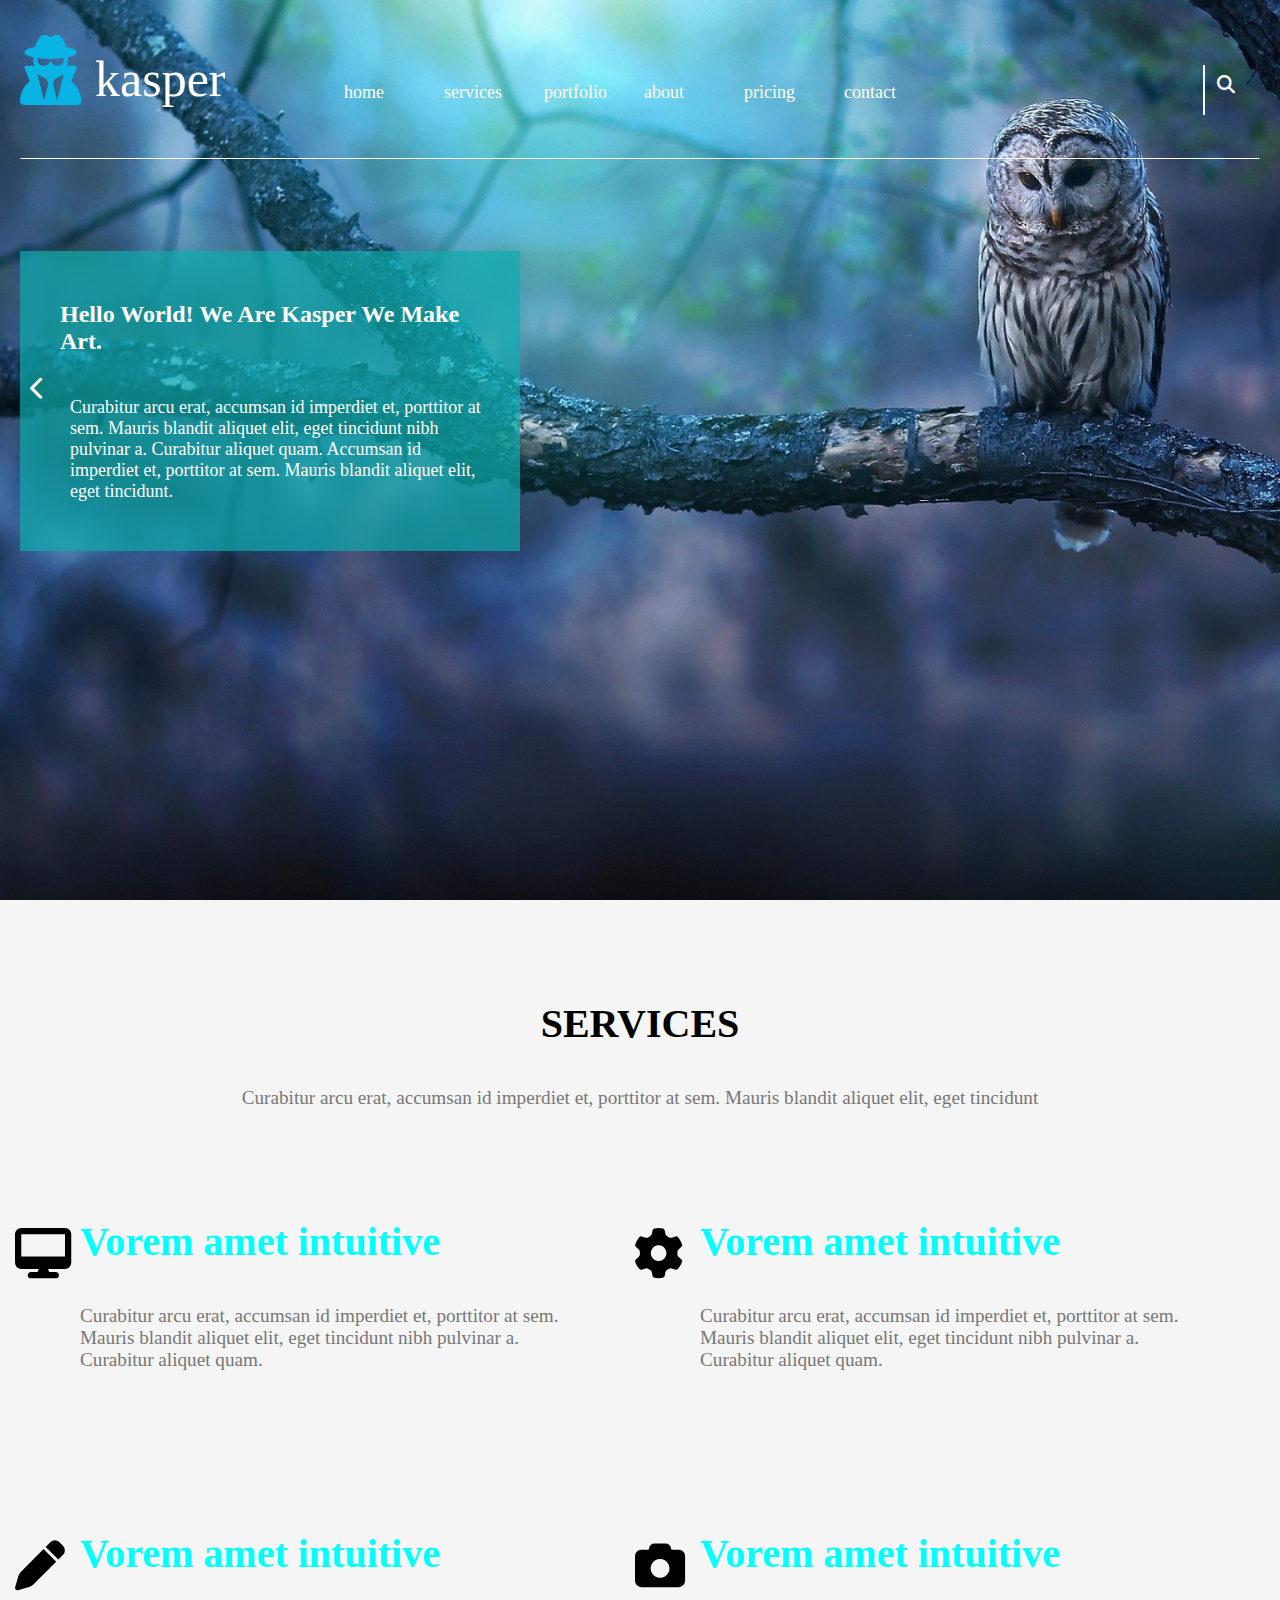
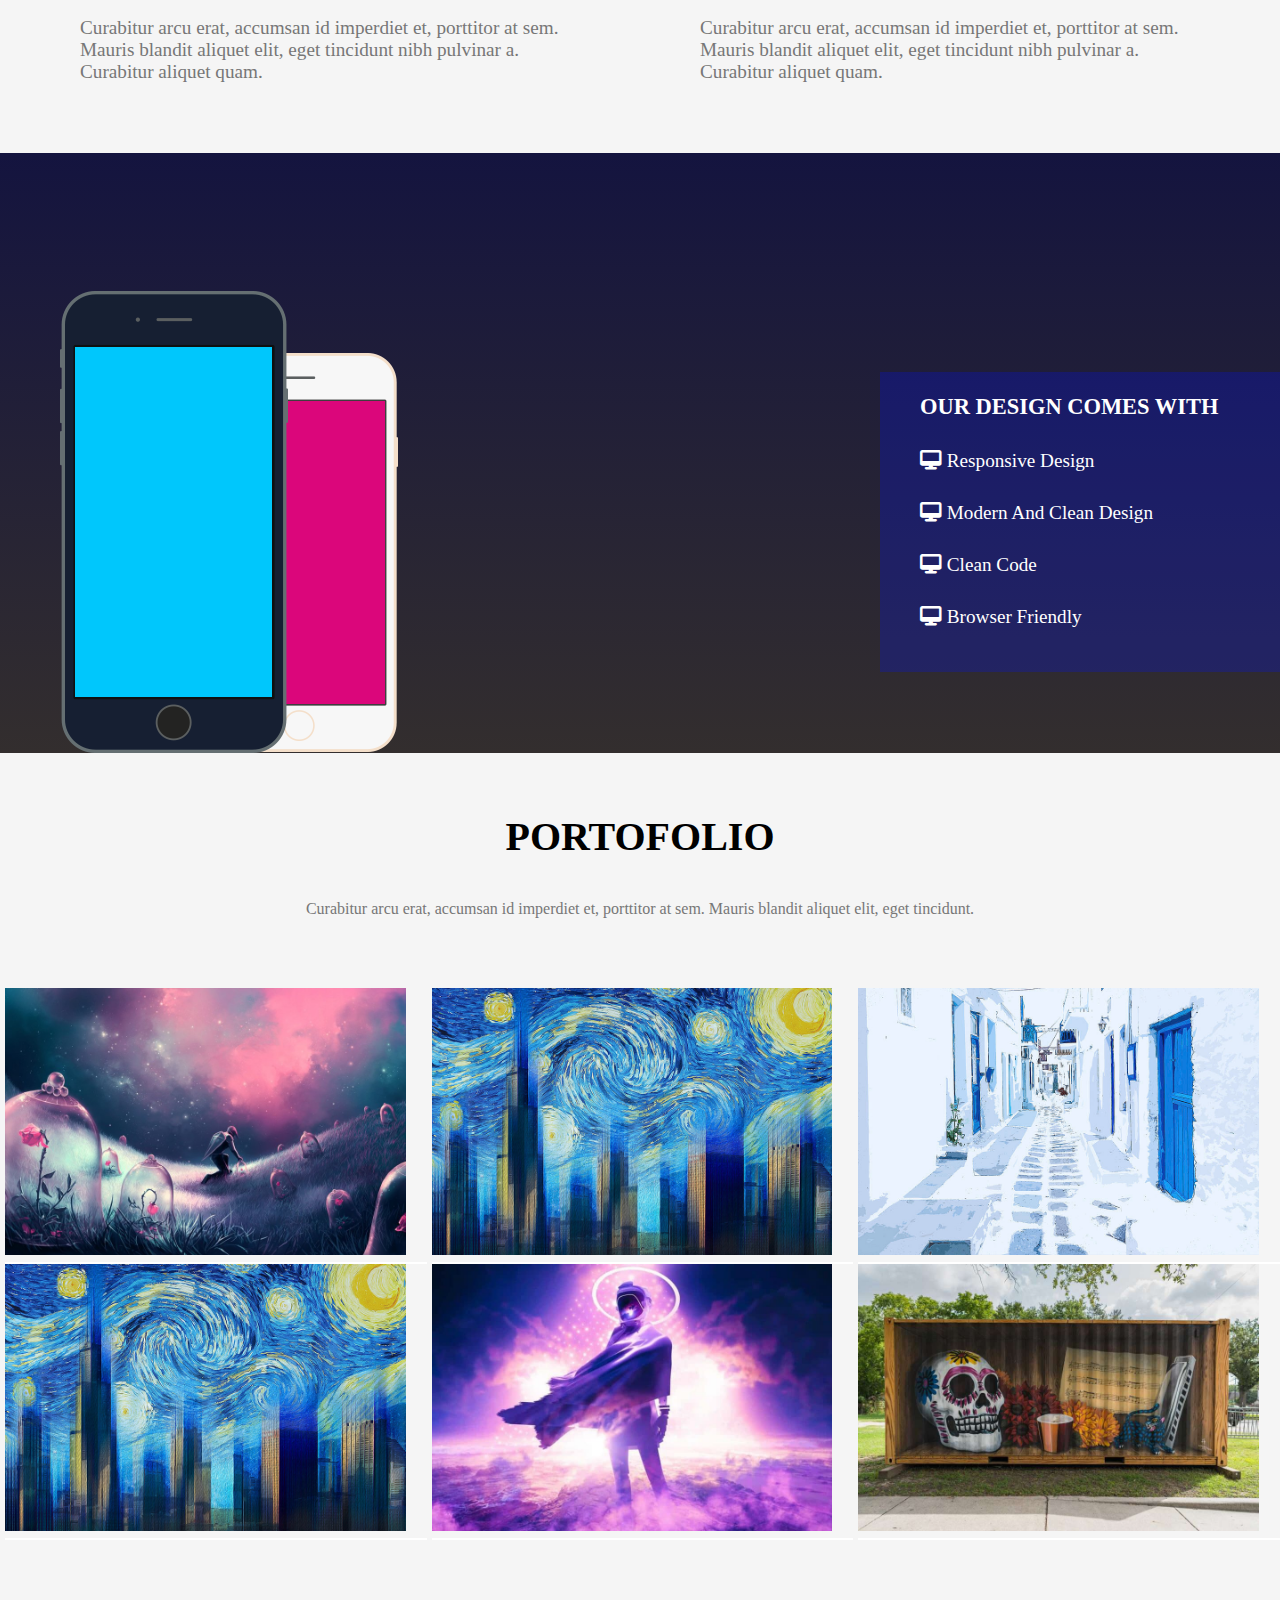
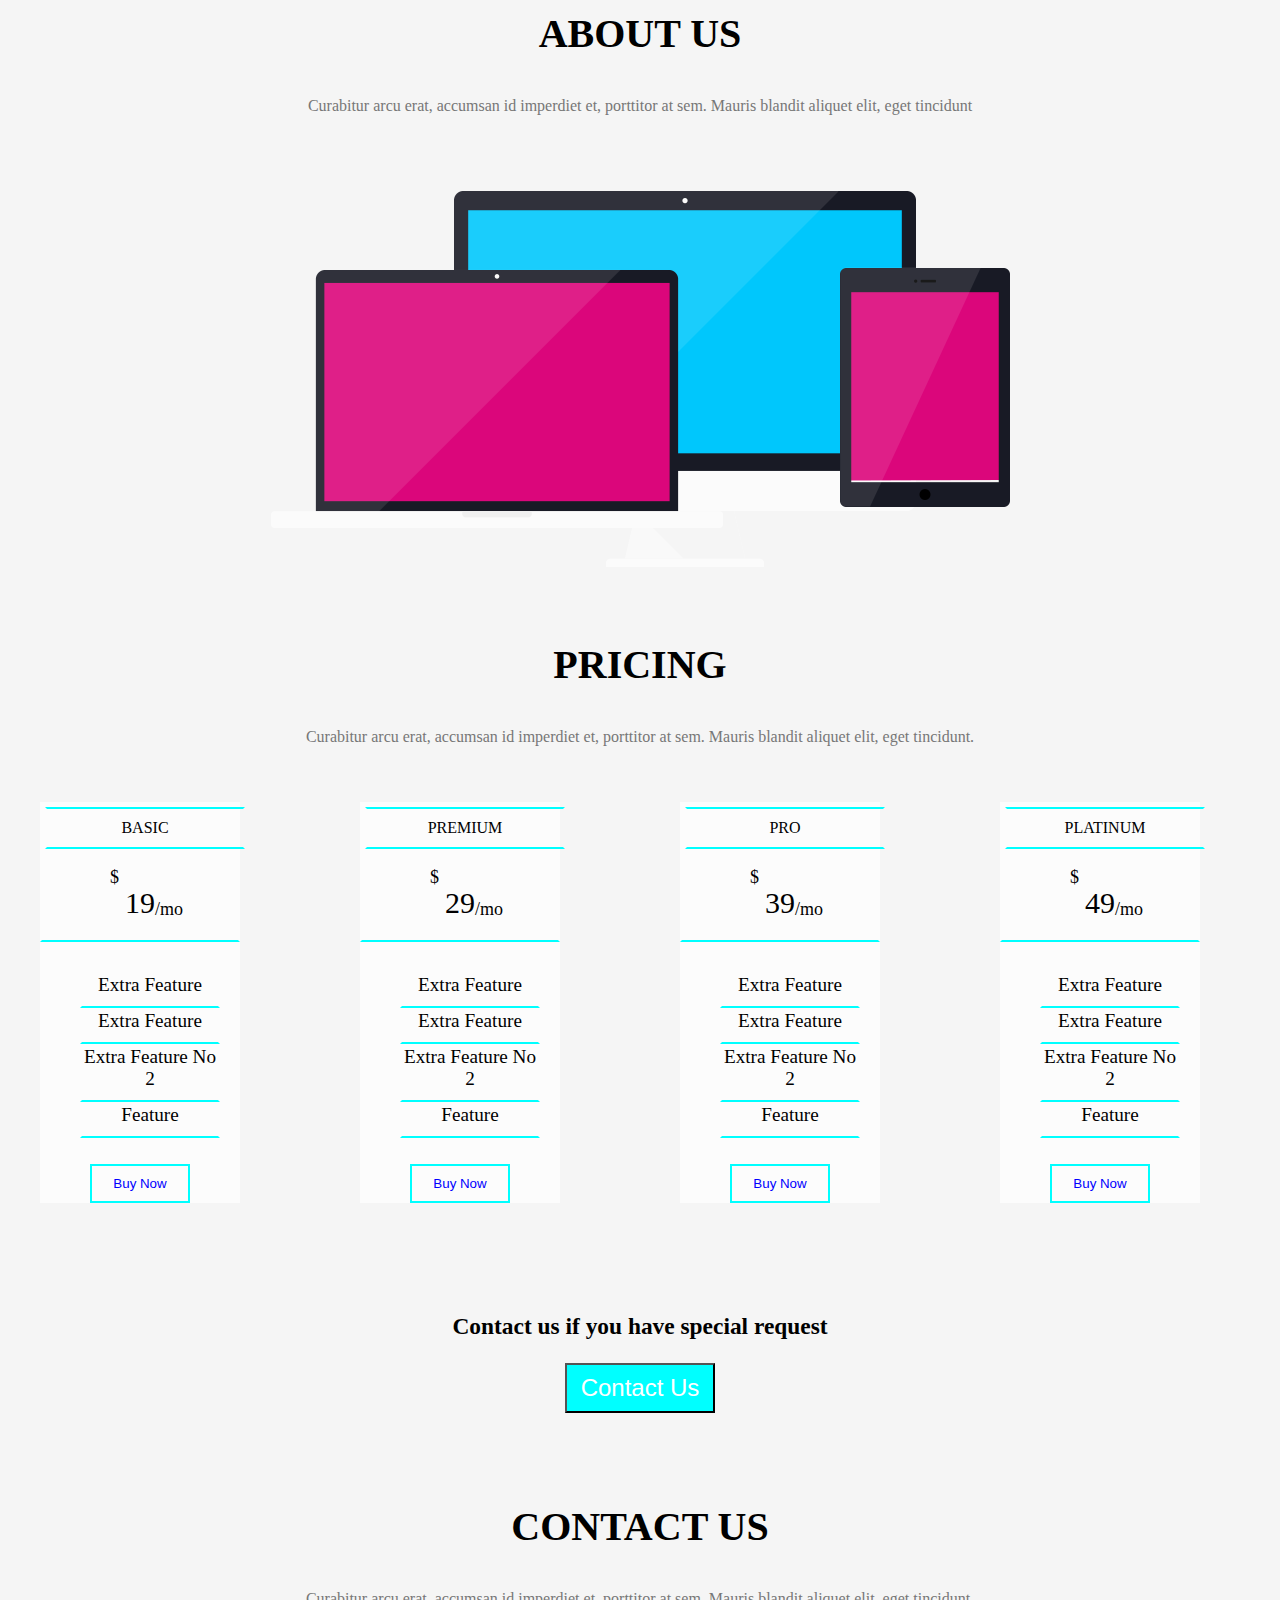
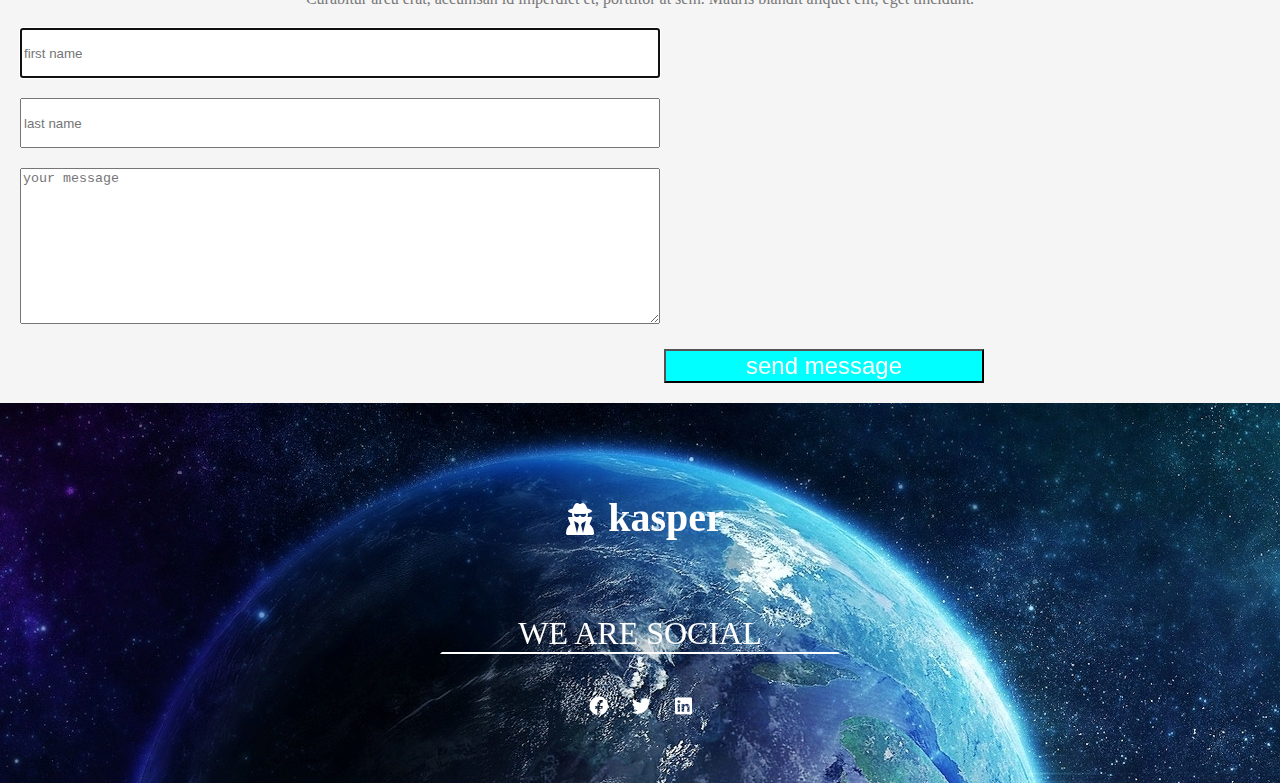
<file: index.html>
<!DOCTYPE html>
<html lang="en">
<head>
    <meta charset="UTF-8">
    <meta http-equiv="X-UA-Compatible" content="IE=edge">
    <meta name="viewport" content="width=device-width, initial-scale=1.0">
    <title>Document</title>
    <link rel="stylesheet" href="css/style.css">
        <!-- Font Awesome Library -->
    <link rel="stylesheet" href="css/all.min.css" >
    <!-- Google Fonts -->
    <link rel="preconnect" href="https://fonts.gstatic.com" >
</head>
<body>
    <header>
        <div class="container">
            <div class="icon">
                <i class="fa-solid fa-user-secret"></i>
                <p>kasper</p>
            </div>
            <div class="links">
                <ul>
                    <li>home</li>
                    <li>services</li>
                    <li>portfolio</li>
                    <li>about</li>
                    <li>pricing</li>
                    <li>contact</li>
                </ul>
                <span class="line"></span>
                <div class="search">
                    <i class="fa-solid fa-magnifying-glass"></i>
                </div>
            </div>
            <div class="intro">
                <i class="fa-solid fa-chevron-left"></i>
                <h3>Hello World!
                    We Are Kasper We Make Art.
                </h3>
                <p>
                    Curabitur arcu erat, accumsan id imperdiet et, porttitor at sem. Mauris blandit aliquet elit,
                    eget tincidunt nibh pulvinar a. 
                    Curabitur aliquet quam. Accumsan id imperdiet et, porttitor at sem. 
                    Mauris blandit aliquet elit, eget tincidunt.
                </p>
            </div>
        </div>
    </header>
    <div class="services">
        <div class="container">
            <h3>
                SERVICES
            </h3>
            <p>
                Curabitur arcu erat, accumsan id imperdiet et, porttitor at sem. Mauris blandit aliquet elit, eget tincidunt
            </p>
            <div class="serv-container">
                <div class="serv">
                    <i class="fa-solid fa-desktop"></i>
                    <h3>Vorem amet intuitive</h3>
                    <p>
                        Curabitur arcu erat, accumsan id imperdiet et, porttitor at sem.
                        Mauris blandit aliquet elit, eget tincidunt nibh pulvinar a. Curabitur aliquet quam.
                    </p>
                </div>
                <div class="serv">
                    <i class="fa-solid fa-gear"></i>
                    <h3>Vorem amet intuitive</h3>
                    <p>
                        Curabitur arcu erat, accumsan id imperdiet et, porttitor at sem.
                        Mauris blandit aliquet elit, eget tincidunt nibh pulvinar a. Curabitur aliquet quam.
                    </p>
                </div>
                <div class="serv">
                    <i class="fa-solid fa-pen"></i>
                    <h3>Vorem amet intuitive</h3>
                    <p>
                        Curabitur arcu erat, accumsan id imperdiet et, porttitor at sem.
                        Mauris blandit aliquet elit, eget tincidunt nibh pulvinar a. Curabitur aliquet quam.
                    </p>
                </div>
                <div class="serv">
                    <i class="fa-solid fa-camera"></i>
                    <h3>Vorem amet intuitive</h3>
                    <p>
                        Curabitur arcu erat, accumsan id imperdiet et, porttitor at sem.
                        Mauris blandit aliquet elit, eget tincidunt nibh pulvinar a. Curabitur aliquet quam.
                    </p>
                </div>
            </div>
        </div>
    </div>
    <div class="design">
        <div class="image"><img src="images/mobile.png" alt=""></div>
        <div class="content">
            <UL>
                <h3>OUR DESIGN COMES WITH</h3>
                <li><i class="fa-solid fa-desktop"></i> Responsive Design</li>
                <li><i class="fa-solid fa-desktop"></i> Modern And Clean Design</li>
                <li><i class="fa-solid fa-desktop"></i> Clean Code</li>
                <li><i class="fa-solid fa-desktop"></i> Browser Friendly</li>
            </UL>
        </div>
    </div>
    <div class="portfolio">
        <h3>PORTOFOLIO</h3>
        <P>Curabitur arcu erat, accumsan id imperdiet et, porttitor at sem. Mauris blandit aliquet elit, eget tincidunt.</P>
    </div>
    <div class="image-container">
        <div class="box"><img src="images/shuffle-01.jpg" alt=""><div class="caption"><h4> Awesome Image</h4><p>photography</p></div></div>
        <div class="box"><img src="images/shuffle-02.jpg" alt=""><div class="caption"><h4> Awesome Image</h4><p>photography</p></div></div>
        <div class="box"><img src="images/shuffle-03.jpg" alt=""><div class="caption"><h4> Awesome Image</h4><p>photography</p></div></div>
        <div class="box"><img src="images/shuffle-04.jpg" alt=""><div class="caption"><h4> Awesome Image</h4><p>photography</p></div></div>
        <div class="box"><img src="images/shuffle-05.jpg" alt=""><div class="caption"><h4> Awesome Image</h4><p>photography</p></div></div>
        <div class="box"><img src="images/shuffle-06.jpg" alt=""><div class="caption"><h4> Awesome Image</h4><p>photography</p></div></div>
    </div>
    <div class="about">
        <h3>ABOUT US</h3>
        <p>Curabitur arcu erat, accumsan id imperdiet et, porttitor at sem. Mauris blandit aliquet elit, eget tincidunt</p>
        <img src="images/about (1).png" alt="">
    </div>
    <div class="pricing">
        <h3>PRICING</h3>
        <p>Curabitur arcu erat, accumsan id imperdiet et, porttitor at sem. Mauris blandit aliquet elit, eget tincidunt.</p>
    </div>
    <div class="money-container">
        <div class="money">
            <span>BASIC</span>
            <p>19</p>
            <ul>
                <li>Extra Feature</li>
                <li>Extra Feature</li>
                <li>Extra Feature No 2</li>
                <li>Feature</li>
            </ul>
            <button>Buy Now</button>
        </div>
        <div class="money">
            <span>PREMIUM</span>
            <p>29</p>
            <ul>
                <li>Extra Feature</li>
                <li>Extra Feature</li>
                <li>Extra Feature No 2</li>
                <li>Feature</li>
            </ul>
            <button>Buy Now</button>
        </div>
        <div class="money">
            <span>PRO</span>
            <p>39</p>
            <ul>
                <li>Extra Feature</li>
                <li>Extra Feature</li>
                <li>Extra Feature No 2</li>
                <li>Feature</li>
            </ul>
            <button>Buy Now</button>
        </div>
        <div class="money">
            <span>PLATINUM</span>
            <p>49</p>
            <ul>
                <li>Extra Feature</li>
                <li>Extra Feature</li>
                <li>Extra Feature No 2</li>
                <li>Feature</li>
            </ul>
            <button>Buy Now</button>
        </div>
    </div>
    <div class="contact">
        <h3>Contact us if you have special request</h3>
        <button>Contact Us</button>
    </div>
    <div class="us">
        <h3>CONTACT US</h3>
        <p>Curabitur arcu erat, accumsan id imperdiet et, porttitor at sem. Mauris blandit aliquet elit, eget tincidunt.</p>
    </div>
    <form action="">
        <input type="text" placeholder="first name" autofocus>
        <input type="text" placeholder="last name">
        <textarea name="message" id="" cols="60" rows="10" placeholder="your message"></textarea>
        <button>send message</button>
    </form>
    <footer>
        <div class="icon"><i class="fa-solid fa-user-secret" ></i></div>
        <h3>kasper</h3>
        <p>WE ARE SOCIAL</p>
        <i class="fa-brands fa-facebook"></i>
        <i class="fa-brands fa-twitter"></i>
        <i class="fa-brands fa-linkedin"></i>
    </footer>
</body>
</html>
</file>
<file: css/style.css>
*{
    box-sizing: border-box;
}
body{
    margin: 0;
    background-color: whitesmoke;
}
.container{
    margin-left: 20px;
    margin-right: 20px;
}

header{
    margin: 0;
    width: 100%;
    height: 100vh;
    background-image: url(../images/landing.jpg);
    background-size: cover;
}
header .icon i{
    color: rgb(9, 180, 228);
    font-size: 70px;
}
header p{
    width: 100px;
    display: inline-block;
    margin-left: 10px;
    color: white;
    font-size: 50px;
}

header ul{
    color: white;
    margin-right: 20px;
    font-size: large;
    display: grid;
    grid-template-columns: repeat(auto-fill, 100px);
    justify-content: flex-end;
    align-items: flex-start;
    position: relative;
    top: -100px;
    margin-left: 200px;
}
header ul li{
    list-style: none;
    padding: 5px;
}
header ul li:hover{
    color: aqua;
}

header .links span{
    background-color: aliceblue;
    width: 2px;
    height: 50px;
    margin-top: 5px;
    position: absolute;
    right: 75px;
    top: 60px;
}

header .links .search i{
    color: white;
    font-size: large;
    position: absolute;
    right: 45px;
    top: 75px;
}
header .links{
    border: 1px solid;
    border-color:  white transparent transparent transparent;
}
@media (max-width:622px){
    header .links{
        border-color: transparent transparent transparent transparent;
    }
}

header .intro{
    background-color: rgba(13, 174, 174, 0.685);
    /* width: 500px; */
    max-width: 500px;
    min-height: 300px;
    position: relative;
}
header .intro h3{
    color: white;
    padding-left: 40px;
    padding-right: 40px;
    padding-top: 50px;
    font-size: x-large;
}
header .intro p{
    font-size: large;
    width: 100%;
    padding-left: 40px;
    padding-right: 40px;

}
header .intro i{
    position: absolute;
    top: 50%;
    bottom: 50%;
    transform: translate( 10px , -25px);
    color: white;
    font-size: x-large;
}

.services{
    margin-top: 100px;
}
.services .container{
    position: relative;
}
.services .container h3{
    text-align: center;
    font-size: 40px;
    font-weight: 800;
}
.services .container p{
    text-align: center;
    font-size: larger;
    color: #777;
}
.services .container .serv-container{
    display: grid;
    grid-template-columns: repeat(2 , 1fr);
}
@media (max-width:505px){
    .services .container .serv-container{
        grid-template-columns: repeat(1 , 1fr);
    }
}
.services .container .serv-container .serv{
    margin: 50px;
    position: relative;
}
.services .container .serv-container .serv i{
    font-size: 50px;
    position: absolute;
    top: 50px;
    left: -70px;
    margin-left: 15px;
}

.services .container .serv-container .serv h3{
    color: aqua;
    text-align: left;
    margin-left: 10px;
}

.services .container .serv-container .serv p{
    text-align: left;
    margin-left: 10px;
}
.services .container .serv-container .serv p:hover{
    color: black;
}

.design{
    width: 100%;
    height: 600px;
    background-image: linear-gradient(rgb(20, 20, 63) , rgb(51, 46, 46));
    position: relative;
}
.design img{
    margin-top: auto;
    margin-bottom: 0;
    position: absolute;
    bottom: 0;
    margin-left: 60px;
}
@media (max-width:795px){
    .design img{
        display: none;
    }
}

.design ul{
    
    width: 400px;
    height: 300px;
    display: inline-block;
    background-color: rgba(0, 17, 255, 0.245);
    position: absolute;
    top: 200px;
    right: 0;
    color: white;
    font-size: larger;
}
.design ul li{
    margin-top: 30px;
    list-style: none;
}
.portfolio{
    margin-top: 60px;
    text-align: center;
}
.portfolio h3{
    font-size: 40px;
}
.portfolio p{
    color: #777;
}

.portfolio .project {
    display: grid;
    grid-template-columns: repeat(3 , 200px);
}


.image-container .box img{
    width: 95%;
    transition-duration: 1s;
    margin-right: 5px;
    margin-bottom: 5px;
}
.image-container{
    margin-top: 70px;
    display: grid;
    grid-template-columns: repeat(3 , 1fr);
}

@media (max-width:650px){
    .image-container{
        grid-template-columns: repeat(2 , 1fr);
        margin-left: 10px;
    }
}
@media (max-width:472px){
    .image-container{
        grid-template-columns: repeat( 1 , 1fr);
        margin-left: 10px;
    }
}

.image-container .box{
    position: relative;
    overflow: hidden;
    transition-duration: .5s;
    margin-left: 5px;
}
.image-container .box .caption{
    position: absolute;
    transition: .7s;
    bottom: 0;
    background-color: white;
    width: 100%;
    font-weight: 800;
    bottom: -100px;
}
.image-container .box .caption p{
    color: aqua;
    font-size: larger;
}
.image-container .box img:hover{
    transform: scale(1.2 , 1.2) rotate(4deg);
}
.image-container .box img:hover+.caption{
    bottom: 0px;
}

.about{
    text-align: center;
    margin-top: 70px;
}
.about h3{
    font-size: 40px;
    font-weight: 800;
}
.about p{
    color: #777;
}

.about img{
    margin-top: 60px;
    margin-left: auto;
    margin-right: auto;
    position: relative;
    bottom: 0;
}

@media (max-width:767px){
    .about img{
        width: 70%;
    }
}
@media (max-width:472px){
    .about img{
        display: none;
    }
}

.pricing {
    margin-top: 70px;
    text-align: center;
}
.pricing h3{
    font-size: 40px;

}
.pricing p{
    color: #777;
}
.money-container{
    display: grid;
    grid-template-columns: repeat(4 , 1fr);
}
@media (max-width:1100px){
    .money-container{
        grid-template-columns: repeat(3 , 1fr);
    }
}
@media (max-width:827px){
    .money-container{
        grid-template-columns: repeat(2 , 1fr);
    }
}

@media (max-width:535px){
    .money-container{
        grid-template-columns: repeat(1 , 1fr);
    }
}

.money{
    margin: 40px;
    width: 200px;
    display: inline-block;
    background-color: #fcfcfc;
    position: relative;
}
.money span{
    width: 100%;
    margin: 5px;
    padding-top: 10px;
    padding-bottom: 10px;
    display: inline-block;
    text-align: center;
    border: 2px solid;
    border-color: aqua transparent aqua transparent;
}
.money p{
    padding-bottom: 20px;
    text-align: center;
    font-size: 30px;
    border: 2px solid;
    border-color: transparent transparent aqua transparent;
}
.money p::before{
    content: '$';
    font-size: large;
    position: absolute;
    top: 65px;
    left: 70px;
}

.money p::after{
    content: "/mo";
    font-size: large;
    position: absolute;
    top: 97px;
    left: 115px;
}

.money ul li{
    margin-right: 20px;
    list-style: none;
    text-align: center;
    font-size: larger;
    padding-bottom: 10px;
    border: 2px solid;
    border-color: transparent transparent aqua transparent;
}

.money button{
    margin-top: 10px;
    color: blue;
    width: 100px;
    background-color: transparent;
    position: relative;
    left: 50px;
    padding: 10px;
    border: 2px solid aqua;
}

.contact{
    margin-top: 70px;
    text-align: center;
    font-size: 20px;
}

.contact button{
    background-color: aqua;
    color: white;
    width: 150px;
    height: 50px;
    font-size: x-large;
    text-align: center;
    margin-bottom: 20px;
}

.us{
    margin-top: 70px;
    text-align: center;
}
.us h3{
    font-size: 40px;
}
.us p{
    color: #777;
}

form input{
    display: block;
    width: 50%;
    height: 50px;
    margin: 20px;
}

textarea{
    width: 50%;
    margin-bottom: 50px;
    margin-left: 20px;
}

form button{
    background-color: aqua;
    color: white;
    width: 25%;
    height: 10%;
    font-size: x-large;
    text-align: center;
    margin-bottom: 20px;
}

footer{
    background-image: url("../images/subscribe.jpg");
    width: 100%;
    height: 380px;
    color: white;
    text-align: center;
}
footer .icon{
    display: inline-block;
}
footer .icon i{
    padding-top: 90px;
    font-size: xx-large;
}

footer h3{
    font-size: 40px;
    display: inline-block;
}

footer p{
    width: 400px;
    margin-left: auto;
    margin-right: auto;
    font-size: xx-large;
    border: 2px solid;
    border-color: transparent transparent white transparent;
}
footer i{
    margin: 10px;
    font-size: larger;
}
</file>
